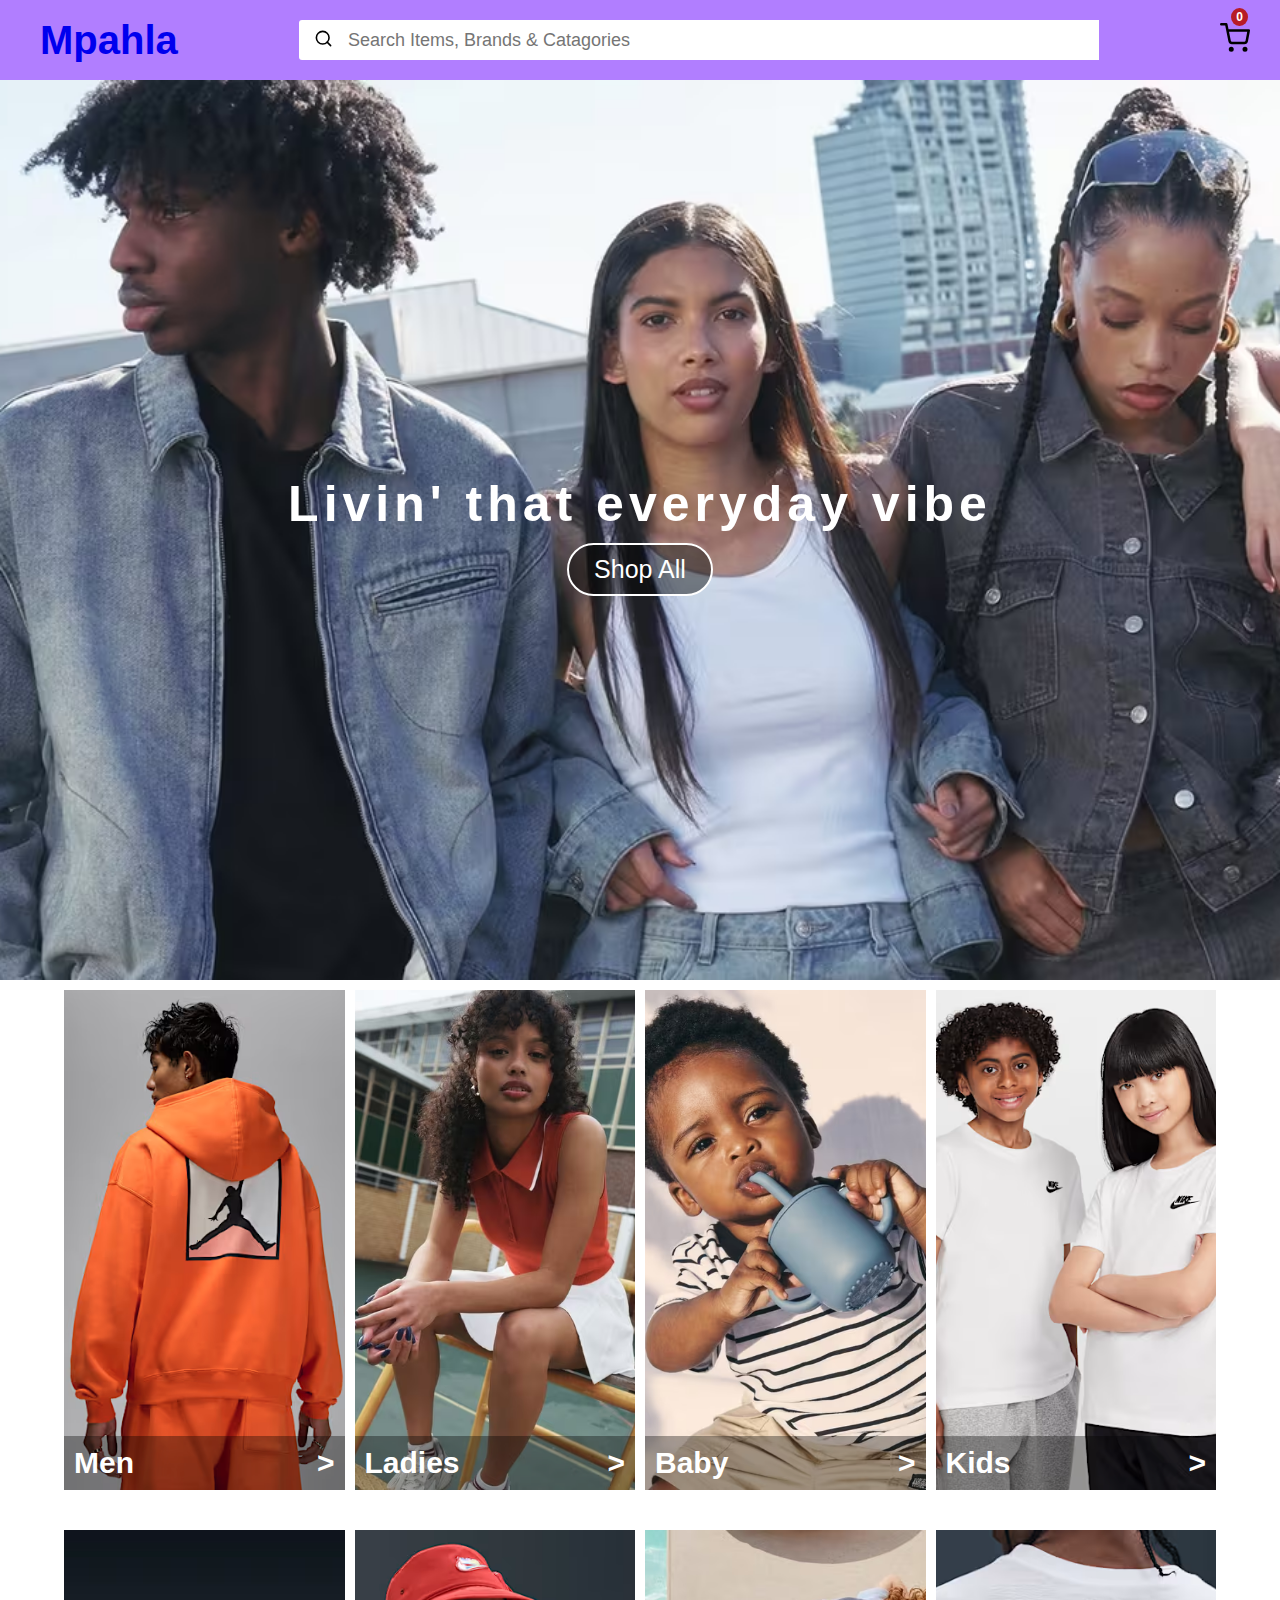
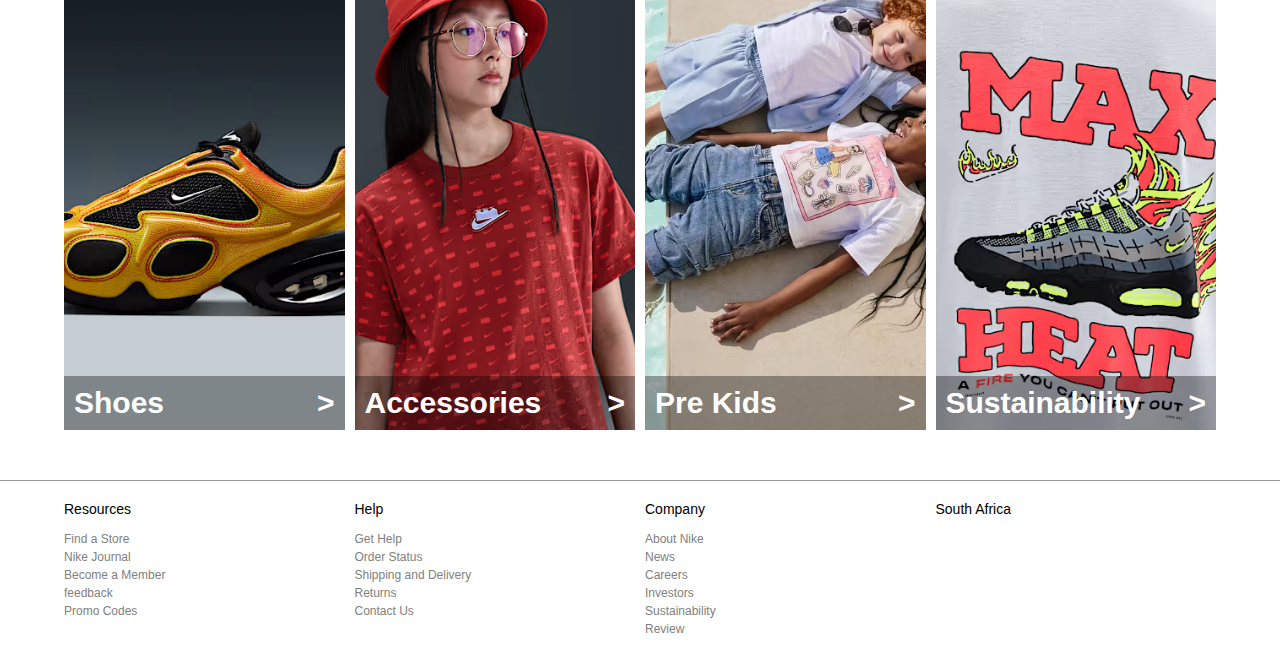
<file: index.html>
<!DOCTYPE html>
<html lang="en">
<head>
  <title>Mr price</title>
  
  <meta charset="UTF-8">
  <meta name="viewport" content="width=device-width, initial-scale=1.0">


  <link rel="stylesheet" href="styles/header.css">
  <link rel="stylesheet" href="styles/general.css">
  <link rel="stylesheet" href="styles/pages/home.css">
  <link rel="stylesheet" href="styles/footer.css">
  
</head>
<body>
  <header>
     <div class="header-container">
      <div class="logo-section">
        <img class="menu-icon" src="images/icons/menu.svg" alt="">
        <a href="index.html">
          <span class="logo-name">
            <span class="logo-letter">M</span>p<span class="logo-letter">a</span>hl<span class="logo-letter">a</span>
          </span> 
        </a>
      </div>
      
      <div class="search-bar js-search-bar">
        <div class="search-icon-box ">
          <img src="images/icons/search.svg">
        </div>
        <input type="search" placeholder="Search Items, Brands & Catagories">
      </div>

      <div class="header-right-section">
        <div class="search-icon js-search-icon">
          <img src="images/icons/search.svg">
        </div>

        <a href="checkout.html">
          <div class="cart-container">
            <img src="images/icons/shopping-cart.svg" alt="cart icon">
            <div class="cart-item js-cart-item">0</div>
          </div>
        </a>
      </div>
    </div>
  </header>

  <div class="main-container">
    <div class="background-image-container">
      <div class="background-overlay">
        <p>Livin' that everyday vibe</p>
        <a href="shop.html">
          <button>
            Shop All
          </button>
        </a>
      </div>
    </div>
   
    <div class="home-grid-layout js-home-grid-layout">
    </div>
  </div>

  <div class="footer-container">
    <div class="footer-grid">
      <div class="grid-box">
        <div class="footer-subtitle">
          <p>Resources</p>
          <img class="arrow" src="images/icons/arrow-down.svg" alt="">
        </div>
        <ul>
          <li><a href="#">Find a Store</a></li>
          <li><a href="#">Nike Journal</a></li>
          <li><a href="#">Become a Member</a></li>
          <li><a href="#">feedback</a></li>
          <li><a href="#">Promo Codes</a></li>
        </ul>
      </div>
      <div class="grid-box">
        <div class="footer-subtitle">
          <p>Help</p>
           <img class="arrow" src="images/icons/arrow-down.svg" alt="">
        </div>
        <ul>
          <li><a href="#">Get Help</a></li>
          <li><a href="#">Order Status</a></li>
          <li><a href="#">Shipping and Delivery</a></li>
          <li><a href="#">Returns</a></li>
          <li><a href="#">Contact Us</a></li>
        </ul>
      </div>
      <div class="grid-box">
        <div class="footer-subtitle">
          <p>Company</p>
           <img class="arrow" src="images/icons/arrow-down.svg" alt="">
        </div>
        <ul>
          <li><a href="#">About Nike</a></li>
          <li><a href="#">News</a></li>
          <li><a href="#">Careers</a></li>
          <li><a href="#">Investors</a></li>
          <li><a href="#">Sustainability</a></li>
          <li><a href="#">Review</a></li>
        </ul>
      </div>
      <div class="grid-box">
        <div class="footer-subtitle">
          <p>South Africa</p>
        </div>
      </div>
    </div>
  </div>

  <script src="scripts/index.js" type="module"></script>
</body>
</html>
</file>
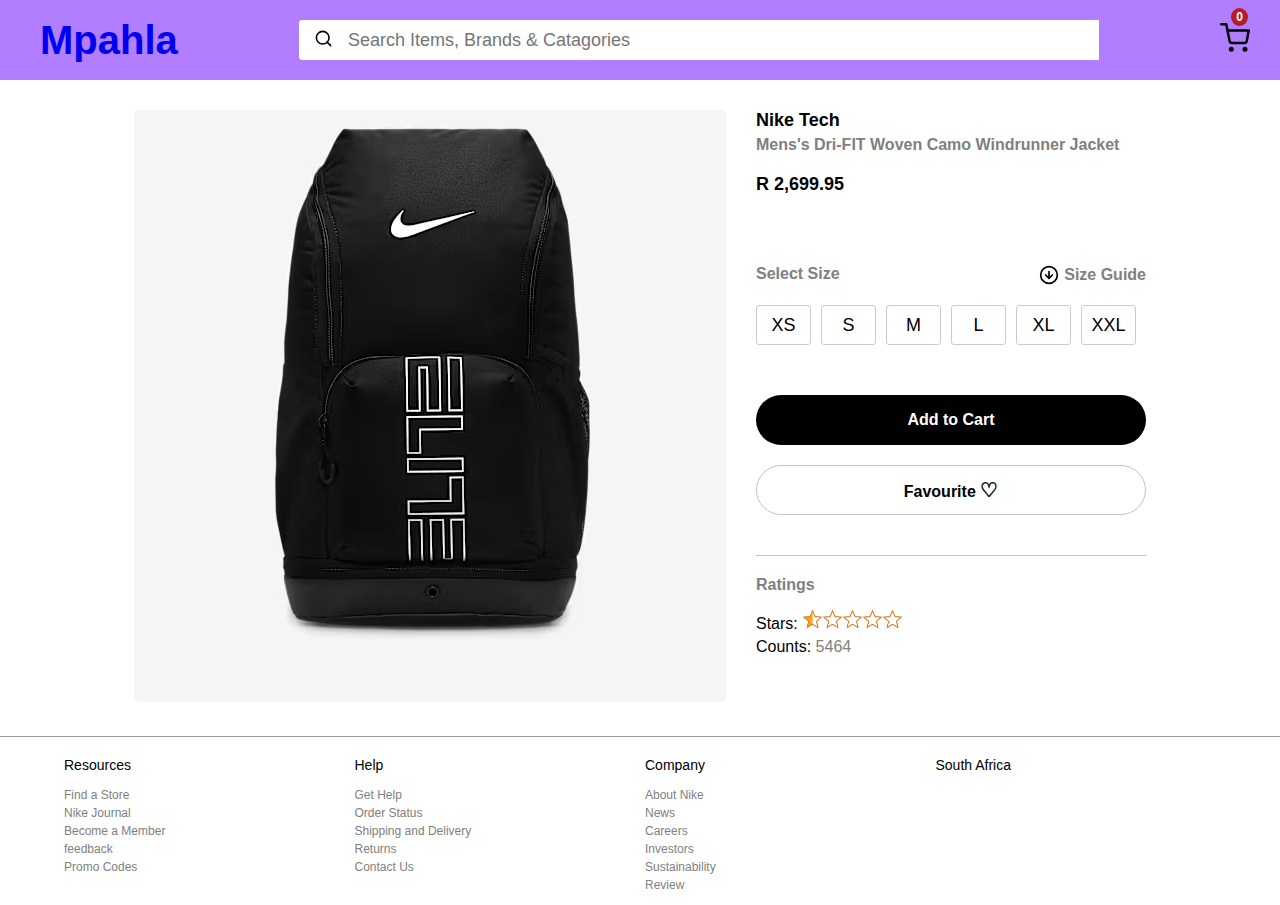
<file: item.html>
<!DOCTYPE html>
<html lang="en">
<head>
  <title>Mr price</title>
  
  <meta charset="UTF-8">
  <meta name="viewport" content="width=device-width, initial-scale=1.0">


  <link rel="stylesheet" href="styles/header.css">
  <link rel="stylesheet" href="styles/general.css">
  <link rel="stylesheet" href="styles/pages/item.css">
  <link rel="stylesheet" href="styles/footer.css">
  
</head>
<body>
  <header>
     <div class="header-container">
      <div class="logo-section">
        <img class="menu-icon" src="images/icons/menu.svg" alt="">
        <a href="index.html">
          <span class="logo-name">
            <span class="logo-letter">M</span>p<span class="logo-letter">a</span>hl<span class="logo-letter">a</span>
          </span> 
        </a>
      </div>
      
      <div class="search-bar js-search-bar">
        <div class="search-icon-box ">
          <img src="images/icons/search.svg">
        </div>
        <input type="search" placeholder="Search Items, Brands & Catagories">
      </div>

      <div class="header-right-section">
        <div class="search-icon js-search-icon">
          <img src="images/icons/search.svg">
        </div>

        <a href="checkout.html">
          <div class="cart-container">
            <img src="images/icons/shopping-cart.svg" alt="cart icon">
            <div class="cart-item js-cart-item">0</div>
          </div>
        </a>
      </div>
    </div>
  </header>

  <div class="main-container">
    <!--will display on small screen-->
      <div class="product-names display-product-names">
        <p class="product-brand">
          Nike Tech
        </p>
        <p class="product-name">
          Mens's Dri-FIT Woven Camo Windrunner Jacket
        </p>
        <p class="product-price">
          R 2,699.95
        </p>
      </div>

    <div class="image-container">
      <img class="product-image" src="images/products/bag1.avif" alt="product-image">
    </div>

    <div class="product-info">
      <div class="product-names">
        <p class="product-brand">
          Nike Tech
        </p>
        <p class="product-name">
          Mens's Dri-FIT Woven Camo Windrunner Jacket
        </p>
        <p class="product-price">
          R 2,699.95
        </p>
      </div>

      <div class="size-section">
        <div class="size-title">
          <span class="select-size primary-size">
            Select Size
          </span>

          <div class="guide-container">
            <img class="guide-icon" src="images/icons/arrow-down-circle.svg" alt="">
            <span class="size-guide primary-size">
              Size Guide
            </span>
          </div>
        </div>

        <ul class="size-options">
          <li>XS</li>
          <li>S</li>
          <li>M</li>
          <li>L</li>
          <li>XL</li>
          <li>XXL</li>
        </ul>

        <button class="add-to-cart-button">
          Add to Cart
        </button>
        <button class="favourite-button">
          Favourite <span class="heart">&#9825;</span> 
        </button>

        <div class="ratings">
          <p class="title-ratings">Ratings</p>
          <div class="stars-row">
            Stars: <img class="rating-image" src="images/ratings/rating-05.png" alt="">
          </div>
          <div class="counts-row">
            Counts: <span class="count">5464</span>
          </div>
          
          
        </div>
        
      </div>

    </div>
  </div>

  <div class="footer-container">
    <div class="footer-grid">
      <div class="grid-box">
        <div class="footer-subtitle">
          <p>Resources</p>
          <img class="arrow" src="images/icons/arrow-down.svg" alt="">
        </div>
        <ul>
          <li><a href="#">Find a Store</a></li>
          <li><a href="#">Nike Journal</a></li>
          <li><a href="#">Become a Member</a></li>
          <li><a href="#">feedback</a></li>
          <li><a href="#">Promo Codes</a></li>
        </ul>
      </div>
      <div class="grid-box">
        <div class="footer-subtitle">
          <p>Help</p>
           <img class="arrow" src="images/icons/arrow-down.svg" alt="">
        </div>
        <ul>
          <li><a href="#">Get Help</a></li>
          <li><a href="#">Order Status</a></li>
          <li><a href="#">Shipping and Delivery</a></li>
          <li><a href="#">Returns</a></li>
          <li><a href="#">Contact Us</a></li>
        </ul>
      </div>
      <div class="grid-box">
        <div class="footer-subtitle">
          <p>Company</p>
           <img class="arrow" src="images/icons/arrow-down.svg" alt="">
        </div>
        <ul>
          <li><a href="#">About Nike</a></li>
          <li><a href="#">News</a></li>
          <li><a href="#">Careers</a></li>
          <li><a href="#">Investors</a></li>
          <li><a href="#">Sustainability</a></li>
          <li><a href="#">Review</a></li>
        </ul>
      </div>
      <div class="grid-box">
        <div class="footer-subtitle">
          <p>South Africa</p>
        </div>
      </div>
    </div>
  </div>

  <script src="scripts/index.js" type="module"></script>
</body>
</html>
</file>
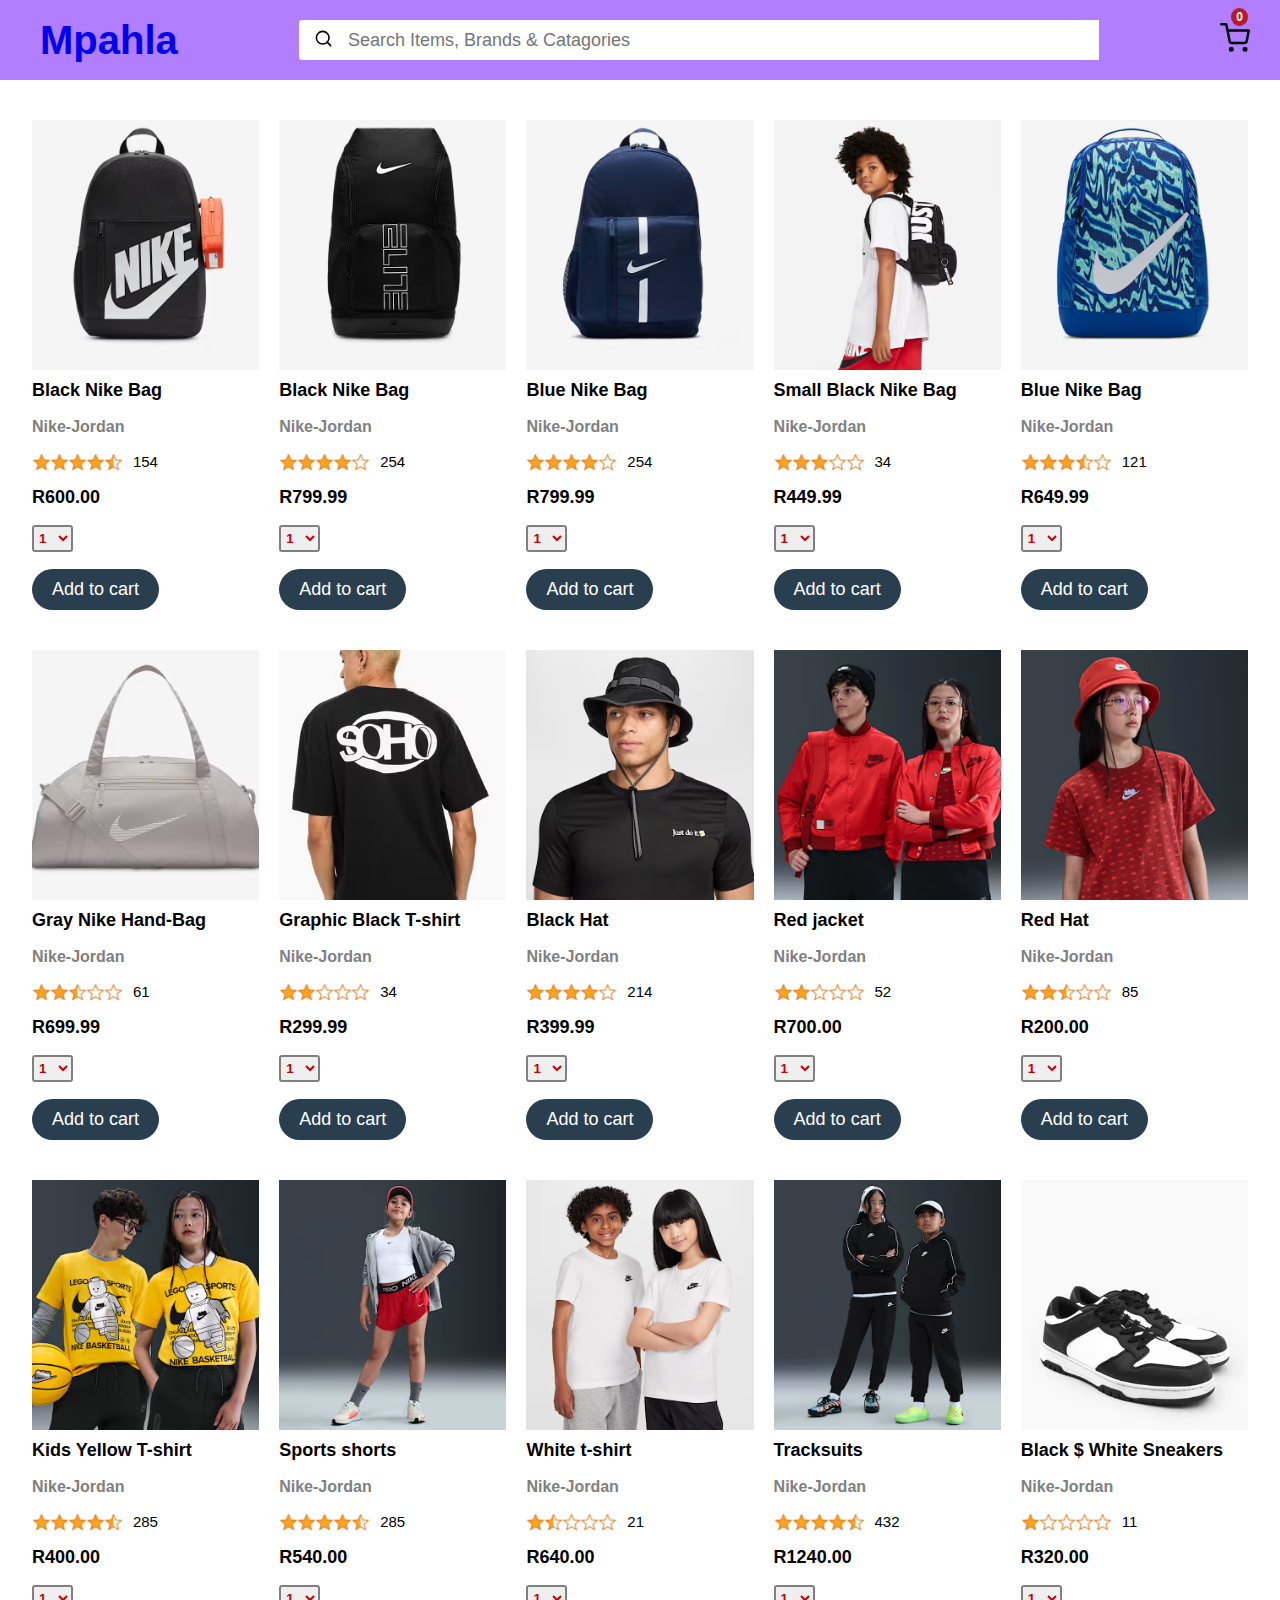
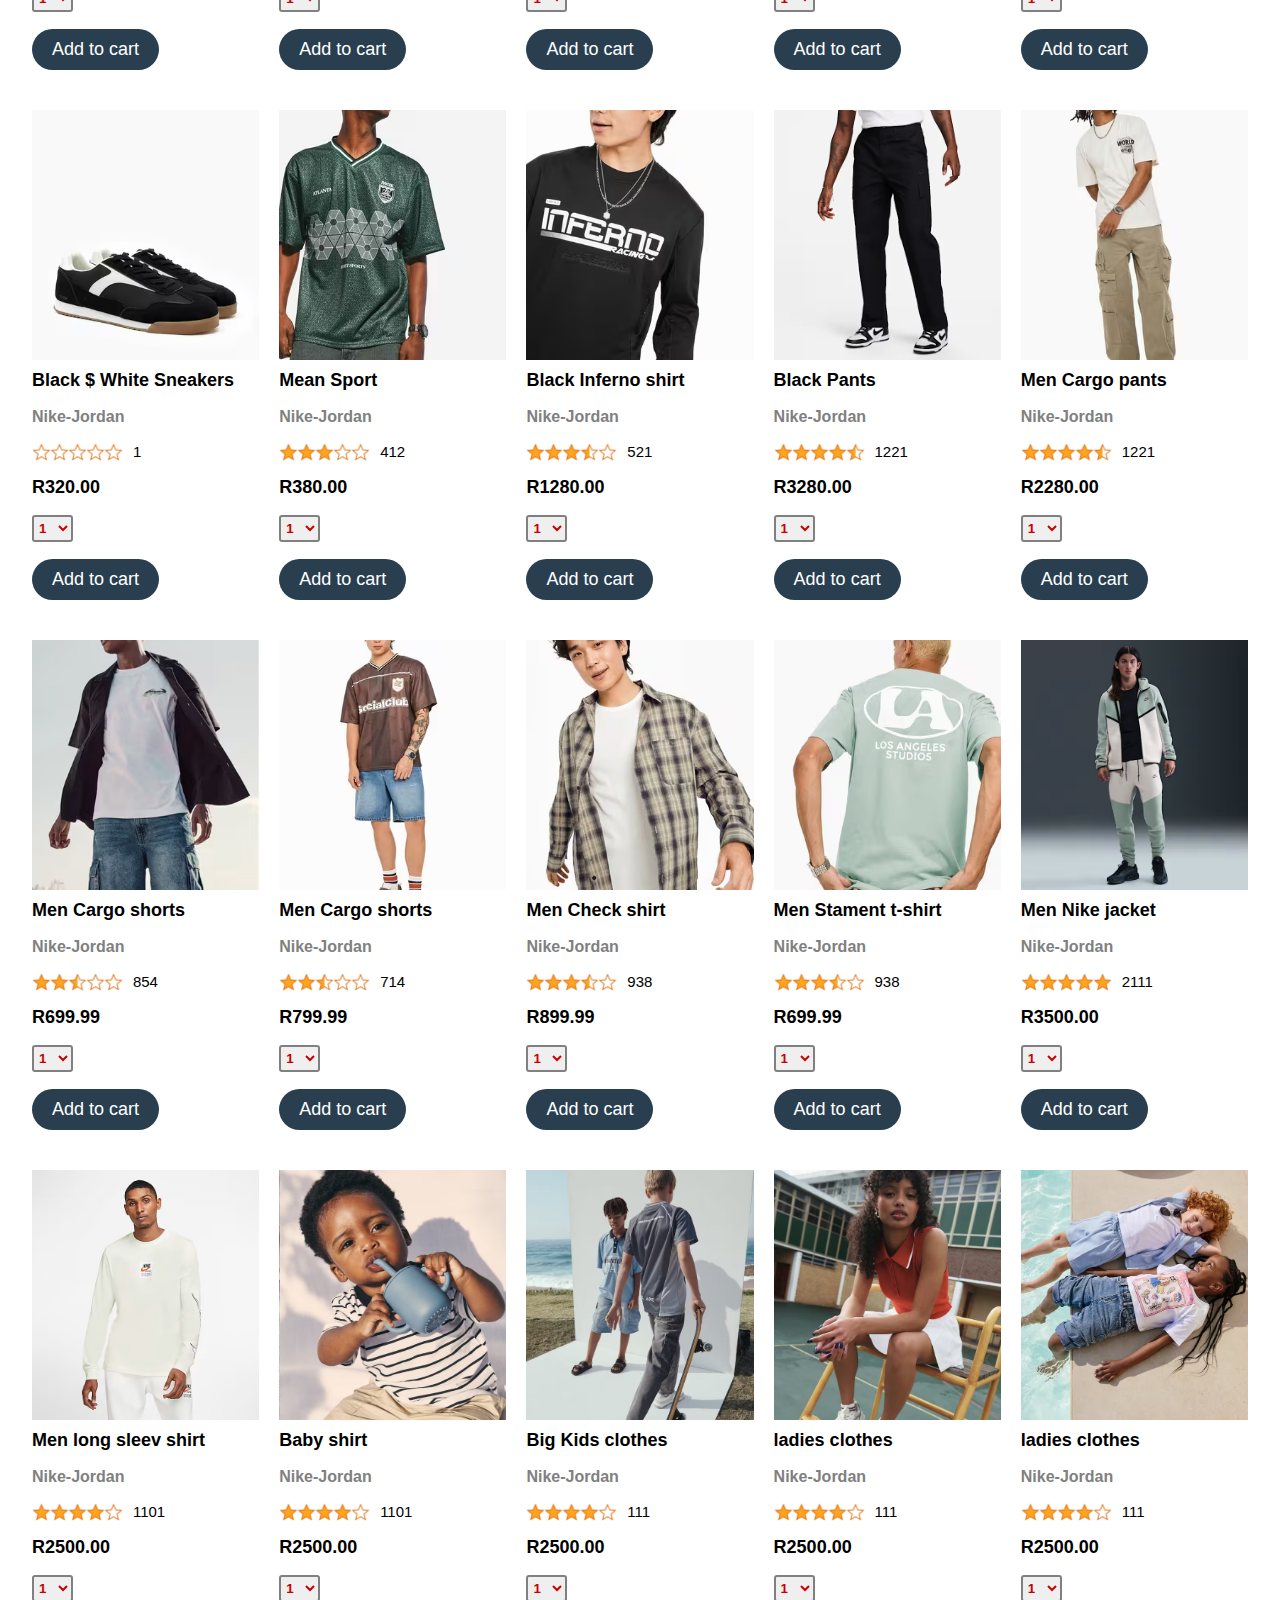
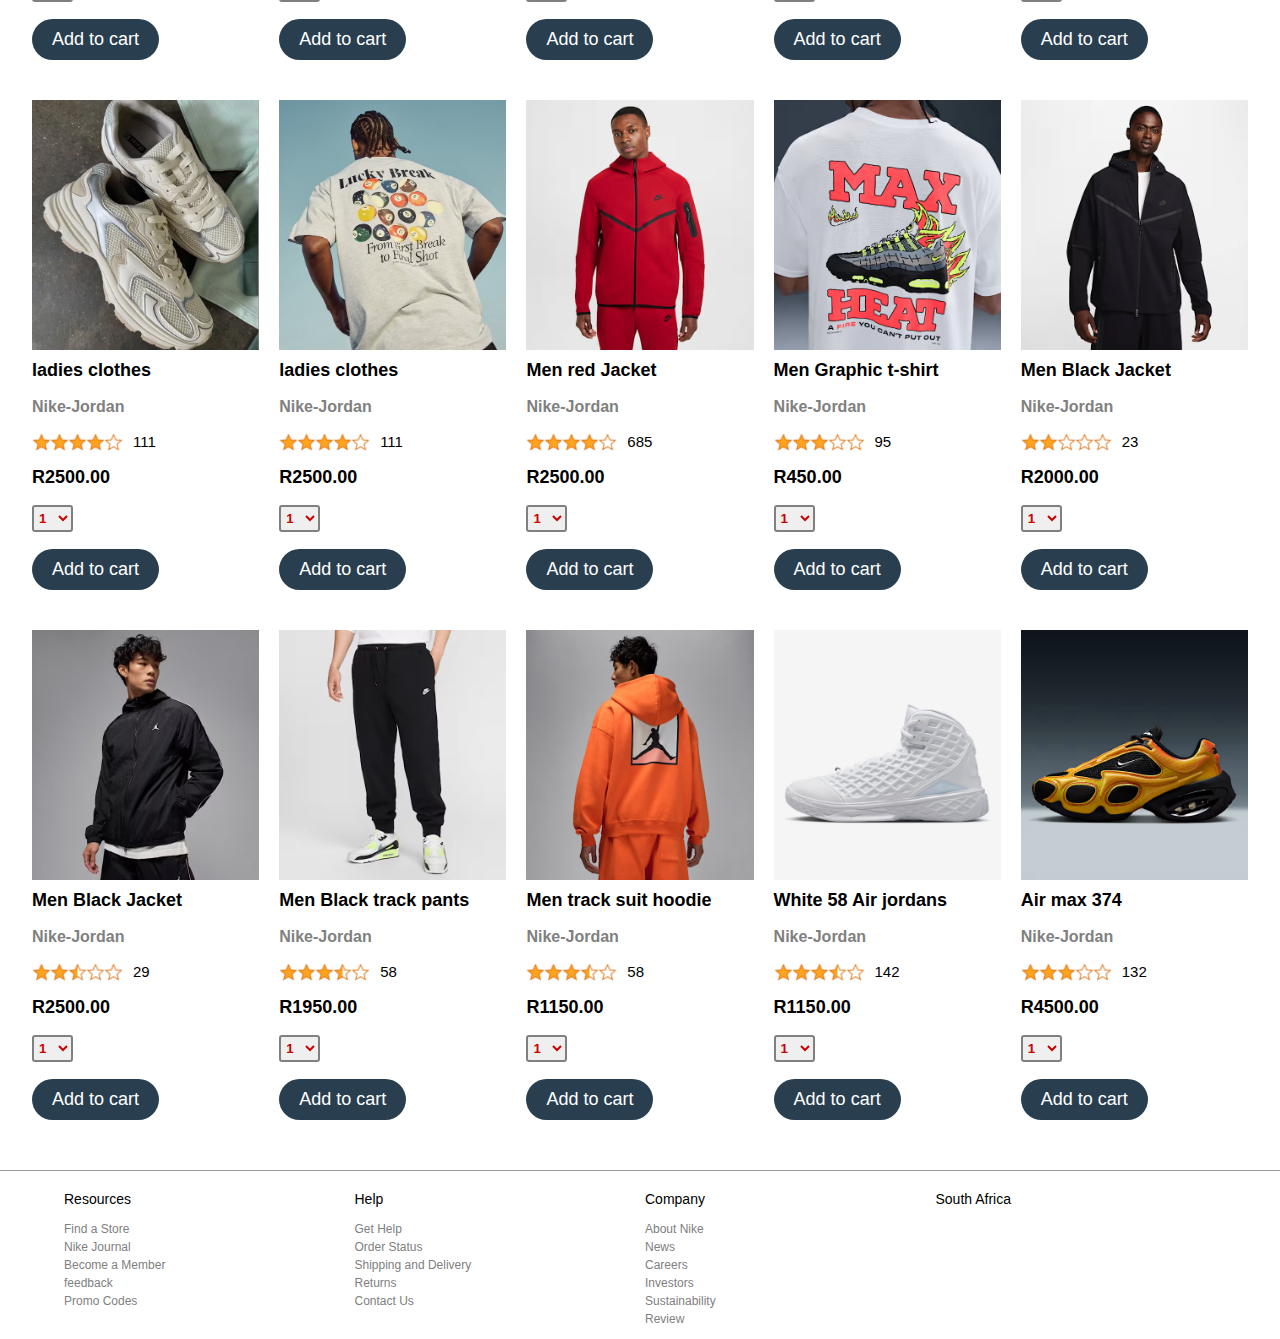
<file: shop.html>
<!DOCTYPE html>
<html lang="en">
  <head>
  <title>Men</title>

  <meta charset="UTF-8">
  <meta name="viewport" content="width=device-width, initial-scale=1.0">

  <link rel="stylesheet" href="styles/header.css">
  <link rel="stylesheet" href="styles/general.css">
  <link rel="stylesheet" href="styles/pages/shop.css">
  <link rel="stylesheet" href="styles/pages/shared/between-shop-and-item.css">
  <link rel="stylesheet" href="styles/footer.css">
</head>
<body>
  <header>
    <div class="header-container">
      <div class="logo-section">
        <img class="menu-icon" src="images/icons/menu.svg" alt="">
        <a href="index.html">
          <span class="logo-name">
            <span class="logo-letter">M</span>p<span class="logo-letter">a</span>hl<span class="logo-letter">a</span>
          </span> 
        </a>
      </div>
      
      <div class="search-bar js-search-bar">
        <div class="search-icon-box ">
          <img src="images/icons/search.svg">
        </div>
        <input type="search" placeholder="Search Items, Brands & Catagories">
      </div>

      <div class="header-right-section">
        <div class="search-icon js-search-icon">
          <img src="images/icons/search.svg">
        </div>

        <a href="checkout.html">
          <div class="cart-container">
            <img src="images/icons/shopping-cart.svg" alt="cart icon">
            <div class="cart-item js-cart-item">0</div>
          </div>
        </a>
      </div>
    </div>
  </header>

  <div class="main-container">
    <div class="grid-layout js-grid-layout">
  </div>
  
  <div class="footer-container">
    <div class="footer-grid">
      <div class="grid-box">
        <div class="footer-subtitle">
          <p>Resources</p>
          <img class="arrow" src="images/icons/arrow-down.svg" alt="">
        </div>
        <ul>
          <li><a href="#">Find a Store</a></li>
          <li><a href="#">Nike Journal</a></li>
          <li><a href="#">Become a Member</a></li>
          <li><a href="#">feedback</a></li>
          <li><a href="#">Promo Codes</a></li>
        </ul>
      </div>
      <div class="grid-box">
        <div class="footer-subtitle">
          <p>Help</p>
           <img class="arrow" src="images/icons/arrow-down.svg" alt="">
        </div>
        <ul>
          <li><a href="#">Get Help</a></li>
          <li><a href="#">Order Status</a></li>
          <li><a href="#">Shipping and Delivery</a></li>
          <li><a href="#">Returns</a></li>
          <li><a href="#">Contact Us</a></li>
        </ul>
      </div>
      <div class="grid-box">
        <div class="footer-subtitle">
          <p>Company</p>
           <img class="arrow" src="images/icons/arrow-down.svg" alt="">
        </div>
        <ul>
          <li><a href="#">About Nike</a></li>
          <li><a href="#">News</a></li>
          <li><a href="#">Careers</a></li>
          <li><a href="#">Investors</a></li>
          <li><a href="#">Sustainability</a></li>
          <li><a href="#">Review</a></li>
        </ul>
      </div>
      <div class="grid-box">
        <div class="footer-subtitle">
          <p>South Africa</p>
        </div>
      </div>
    </div>
  </div>

  <script type="module" src="scripts/shop.js"></script>
</body>
</html>
</file>
<file: styles/header.css>
.header-container {
  background-color: rgb(177, 126, 255);
  height: 80px;

  display: flex;
  justify-content: space-between;
  align-items: center;

  position: fixed;
  top: 0;
  left: 0;
  right: 0;
  z-index: 1000;

}

.logo-section {
  display: flex;
}

a {
  text-decoration: none;
}


.menu-icon {
  margin: 0 20px; 
  display: none;
}

.logo-name {
  height: 35px;
  margin: 0px 40px;

  font-size: 40px;
  font-weight: bold;
}

.search-bar {
  background-color: white;
  height: 40px;
  border-radius: 3px;
  flex: 1;
  max-width: 800px;

  display: flex;
  align-items: center;

}

.search-icon-box {
  padding: 15px;
  cursor: pointer;
}

.search-bar img {
  height: 19px;
}

.search-bar input {
  font-size: 18px;
  width: 100%;
  height: 100%;
  border: none;
  outline: none;
}

.search-bar input::placeholder {
  font-size: 18px;
}

/* will display at small screen */

.search-icon {
  display: none;
}

.header-right-section {
  display: flex;
  align-items: center;
}

.checkout-items {
  font-size: 20px;
  color: rgb(255, 255, 255);
}

.cart-container {
  margin-left: 40px;
  margin-right: 30px;
  cursor: pointer;

  position: relative;
}

.cart-container img {
  height: 30px;
}

.cart-item {
  color: white;
  background-color: rgba(184, 17, 17, 0.912);
  font-weight: bold;
  padding: 2px 5px;
  font-size: 12px;
  border-radius: 50%;

  position: absolute;
  top: -15px;
  right: 2px;
}

@media only screen and (max-width: 992px) {
  
  .header-container {
    height: 60px;
  }

  .menu-icon {
    display: initial;
  }

  .logo-name {
    height: 30px;
    margin: 0px 10px;
    font-size: 35px;
  }

  .search-bar {
    display: none;
  }

  @media only screen and (max-width: 600px) {
    .logo-name {
      height: 25px;
      margin: 0px 10px 0px 10px;
      font-size: 30px;
    }

    /* inside checkout page */

    .checkout-items {
      font-size: 16px;
    }
  }

  
  .clicked-search-bar {
    display: flex;
    
    position: absolute;
    top: 100%;
    left: 10%;
    right: 10%;

    border: 4px solid rgb(100, 54, 129);
  }
    
  
  /* when clicking this icon show the serchbar 
      by giving it the name clicked-search-bar 
  */
  .search-icon {
    display: initial;
    height: 40px;
    width: 40px;
    border-radius: 50%;
    cursor: pointer;
    transition: background-color 0.15s;

    display: flex;
    align-items: center;
    justify-content: center;
  }

  .search-icon:hover {
    background-color: rgba(0, 0, 0, 0.159);
  }

  .cart-container {
    margin: 0 20px 0 10px;
  }

  .cart-container img {
    height: 25px;
  }

  /* Navbar */

}
</file>
<file: styles/general.css>
* {
  padding: 0;
  margin: 0;
  box-sizing: border-box;
  font-family: sans-serif;
}

body {
  padding-top: 80px;
}

@media only screen and (max-width: 992px) {
  body {
    padding-top: 60px;
  }
}
</file>
<file: styles/pages/home.css>
.background-image-container {
  background-image: url("../../images/2025wk36-mrp-gender-mens-spot-a.avif");
  background-repeat: no-repeat;
  background-size: cover;
  background-position: center;

  height: 100vh;
  display: flex;
  align-items: center;
  justify-content: center;

  margin-bottom: 10px
}

.background-overlay {
  text-align: center;
}

.background-overlay p {
  font-size: 50px;
  font-weight: bold;
  color: white;
  margin: 10px;
  letter-spacing: 5px;
  pointer-events: none;
}

.background-overlay button {
  background-color: rgba(0, 0, 0, 0.452);
  border:2px solid white;
  color: white;
  font-size: 25px;
  padding: 10px 25px;
  border-radius: 30px;
  cursor: pointer;

  transition: background-color 0.15s, color 0.15s;
}

.background-overlay button:hover {
  background-color: white;
  color: black;
}

.background-overlay button:active {
  background-color: black;
  color: white;
}

.home-grid-layout {
  width: 90%;
  margin: auto;
  max-width: 1300px;
  margin-bottom: 50px;

  display: grid;
  grid-template-columns: repeat(4, 1fr);
  column-gap: 10px;
  row-gap: 40px;
}

.content-container {
  position: relative;
  overflow: hidden;
  height: 500px
}

.content-container:hover img {
  transform: scale(1.2, 1.2);
}

.content-container img {
  width: 100%;
  height: 100%;
  object-fit: cover;
  transition: transform .15s;
}

.content-link {
  position: absolute;
  bottom: 0;
  right: 0;
  left: 0;

  display: flex;
  justify-content: space-between;

  font-size: 30px;
  font-weight:bold;
  color: white;
  padding: 10px;

  background-color: rgba(0, 0, 0, 0.346);

}
  
  @media only screen and (max-width: 1200px) {
    .home-grid-layout {
    grid-template-columns: repeat(3, 1fr);
    }
  }
  
  @media only screen and (max-width: 992px) {
    .home-grid-layout {
      grid-template-columns: repeat(2, 1fr);
      row-gap: 20px;
    }
    
    .background-overlay p {
      font-size: 40px;
    }
  }
  
  @media only screen and (max-width: 600px) {
    .home-grid-layout {
      grid-template-columns: 1fr;
      row-gap: 10px;
    }

    .background-overlay p {
      font-size: 30px;
    }

    .background-overlay button {
      font-size: 20px
    }

  }
</file>
<file: styles/footer.css>
.footer-container {
  border-top: 1px solid rgb(154, 154, 154);
  padding-top: 20px;
}

.footer-grid {
  display: grid;
  grid-template-columns: repeat(4, 1fr);
  column-gap: 10px;

  width: 90%;
  max-width: 1300px;
  margin: auto;
}

.grid-box {
  padding-bottom: 12px;
}

.footer-subtitle {
  display: flex;
  justify-content: space-between;
}

.arrow {
  display: none;

  /* will display when the screeen is less than 600px */
}

.footer-subtitle p {
  padding-bottom: 12px;
  font-size: 14px;

}

.grid-box ul {
  list-style: none;
}

.grid-box a{
  text-decoration: none;
  color: gray;
  font-size: 12px;
}

@media only screen and  (max-width: 600px) {
  .footer-grid {
    grid-template-columns: 1fr;
  }

  .arrow {
    display: initial;
  }

  .footer-subtitle p,
  .arrow {
    cursor: pointer

  }

  ul {
    display: none;
  }

}
</file>
<file: styles/pages/item.css>
.main-container {
  width: 95%;
  max-width: 1200px;
  margin: 30px auto;

  display: flex;
  justify-content: center;
  column-gap: 30px;
}

/* Display on small sreen */
.display-product-names {
  display: none;
} 

.image-container {
  max-width: 600px;
}

.product-image {
  width: 100%;
  border-radius: 5px;
  object-fit: cover;
}

.product-info {
  width: 390px;
}

.product-names {
  margin-bottom: 50px;
}

.product-brand,
.product-price {
  font-size: 18px;
  font-weight: bold;
}

.product-name {
  font-weight: bold;
  color: gray;
  font-size: 16px;
  margin: 5px 0 20px 0;
}

.size-title {
  display: flex;
  justify-content: space-between;
  padding: 20px 0;
}

.primary-size {
  font-weight: bold;
  color: grey;
}

.guide-container {
  display: flex;
  align-items: center;
  column-gap: 5px;
}

.guide-icon {
  height: 20px;
}

.size-options {
  list-style-type: none;
  display: flex;
  column-gap: 10px;
  row-gap: 10px;
}

.size-options li {
  height: 40px;
  width: 55px;
  border: 1px solid rgb(203, 203, 203);
  border-radius: 3px;
  font-size: 18px;
  cursor: pointer;
  transition: border-color 0.15s;
  margin-bottom: 30px;

  display: flex;
  justify-content: center;
  align-items: center;
}

.size-options li:hover {
  border-color: black;
}

.add-to-cart-button {
  background-color: black;
  color: white;
  transition: background-color 0.15s;
}

.add-to-cart-button:hover {
  background-color: rgb(77, 77, 77);
}

.add-to-cart-button, 
.favourite-button {
  display: block;
  font-size: 16px;
  border: none;
  border-radius: 50px;
  height: 50px;
  width: 100%;
  text-wrap: nowrap;
  margin: 20px 0;
  font-weight: bold;
  cursor: pointer;
}

/* will display on small screen */
.display-add-top-button {
  display: none;
}

.favourite-button {
  background-color: white;
  border: 1px solid rgb(194, 194, 194);
  transition: border-color 0.15s;
  margin-bottom: 40px;
}

.favourite-button:hover {
  border-color: black;
}

.heart {
  font-size: 20px;
}

.ratings {
  border-top:1px solid rgb(194, 194, 194) ;
}

.title-ratings {
  font-weight: bold;
  color: gray;
  margin-bottom: 15px;
  margin-top: 20px;
}

.stars-row {
  margin-bottom: 5px;
}

.rating-image {
  height: 20px;
}

.count {
  color: grey;
}

@media only screen and (max-width: 900px) {
  .main-container {
    width: 100%;
    flex-direction: column;
  }
  .product-names {
    display: none;
  }

  .display-product-names {
    display: initial;
    margin-bottom: 10px;
    margin-left: 20px;
  }

  .image-container {
    max-width: 100%;
  }

  .product-info {
    padding: 40px 20px;
    width: 100%;
  }

  .size-options li {
    flex: 1;
  } 

  .display-add-top-button {
    display: initial;

    position: fixed;
    bottom: 0;

    border-radius: 0px;
    height: 70px;
    margin: 0;
  }
}
</file>
<file: styles/pages/shop.css>
.grid-layout {
  width: 95%;
  margin: auto;
  max-width: 1300px;
  margin-bottom: 50px;

  display: grid;
  grid-template-columns: repeat(5, 1fr);
  column-gap: 20px;
  row-gap: 40px;
  padding-top: 40px;
}

.product-image {
  overflow: hidden;
  margin-bottom: 10px;
  height: 250px;
}

.product-image img {
  width: 100%;
  height: 100%;
  object-fit: cover;
  transition: transform 0.17s;
}

.product-image:hover img {
  transform: scale(1.2, 1.2);
}

.product-info {
  display: flex;
  flex-direction: column;
  justify-content: space-between;
  height: 230px;
}

.product-name,
.product-price {
  font-size: 18px;
  color: black;
  font-weight: bold;
}

.product-brand {
  color: gray;
  font-weight: bold;
}

.product-ratings {
  display: flex;
  align-items: center;

  column-gap: 10px;
}

.product-ratings img {
  height: 18px;
}

.product-ratings span {
  font-size: 15px;
}

.add-to-cart-button {
  align-self: start;
  color: white;
  background-color: rgb(41, 63, 80);
  font-size: 18px;
  padding: 10px 20px;
  border: none;
  border-radius: 50px;
  cursor: pointer;
  transition: padding 0.15s, opacity 0.15s;
}

.add-to-cart-button:hover {
  padding:10px 40px
}

.add-to-cart-button:active {
  opacity: .8;
}


  @media only screen and (max-width: 1200px) {
    .grid-layout {
    grid-template-columns: repeat(4, 1fr);
    width: 90%;
    }
  }
  
  @media only screen and (max-width: 992px) {
    .grid-layout {
      grid-template-columns: repeat(3, 1fr);
      row-gap: 40px;
    }
  }
  
  @media only screen and (max-width: 600px) {
    .grid-layout {
      grid-template-columns: repeat(2, 1fr);
      row-gap: 40px;
    }
  }
</file>
<file: styles/pages/shared/between-shop-and-item.css>
.added-row {
  display: flex;
}

select {
  align-self: start;
  padding: 3px 1px;
  border: 2px solid gray;
  border-radius: 3px;
  color: rgb(202, 0, 0);
  font-weight: bold;
  cursor: pointer;
}

select option {
  font-weight: bold;
}

.added-message {
  font-size: 20px;
  font-weight: bold;
  margin-left: 20px;
  color: rgb(18, 134, 0);
  opacity: 0;
}

/* Gonna use JS to add this name */
.show-message {
  opacity: 1;
}
</file>
